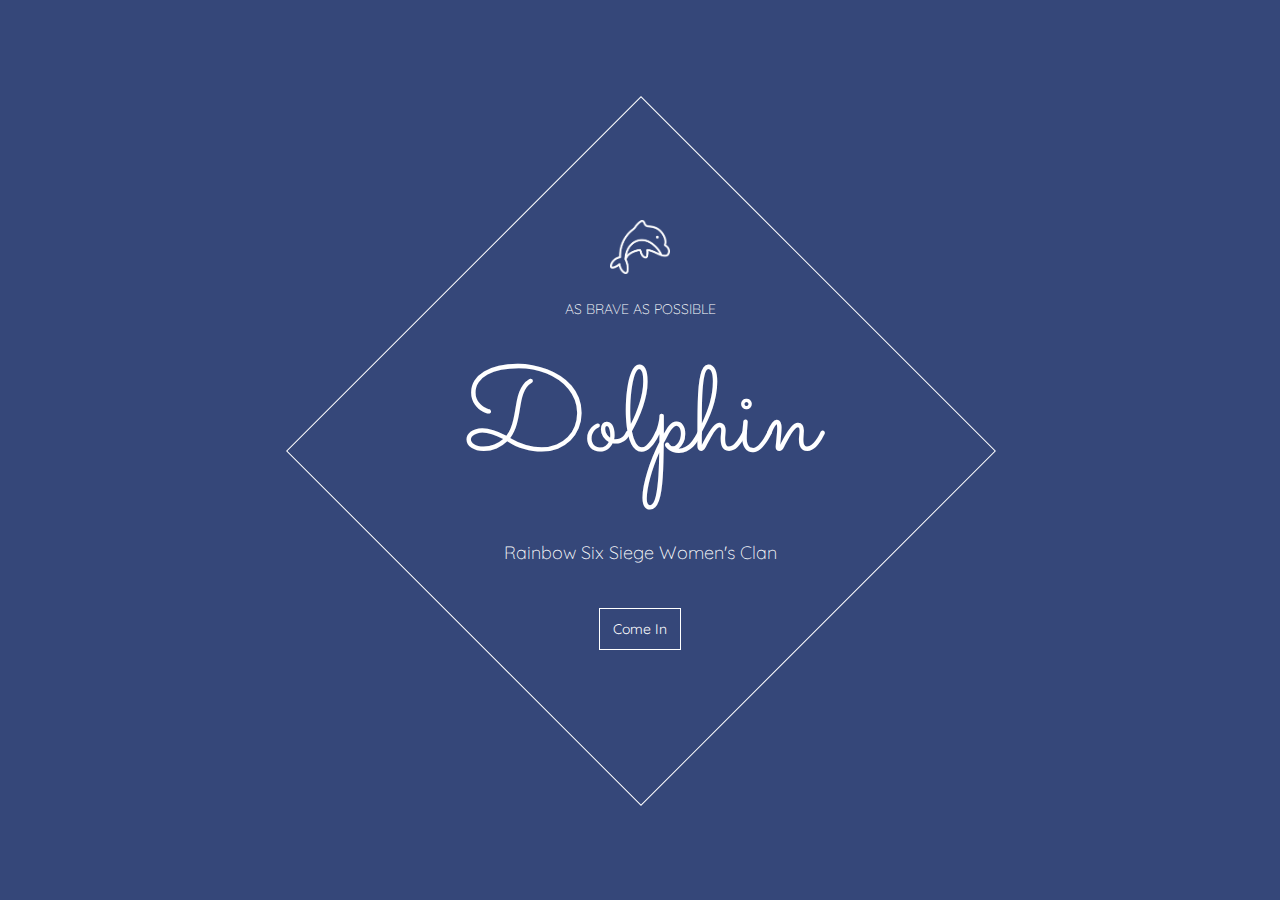
<file: index.html>
<!DOCTYPE html>
<html lang="ko">
<head>
	<meta charset="UTF-8">
	<title>Dolphin 🐬</title>
	<style>
	
	</style>
	<link rel="stylesheet" href="./default.css">
</head>
<body>
	<section id="index">
		<div class="box">
		</div>
		<div class="dolphin">
			<span>
				<img src="img/dolphin_ico.png" alt="돌고래아이콘">
			</span>
			<h3>
				AS BRAVE AS POSSIBLE
			</h3>
			<h1>
				Dolphin
			</h1>
			<h2>
				Rainbow Six Siege Women's Clan
			</h2>
			<div class="btn">
				<a href="page/about.html">
					Come In
				</a>
			</div>
		</div>
	</section>
</body>
</html>
</file>
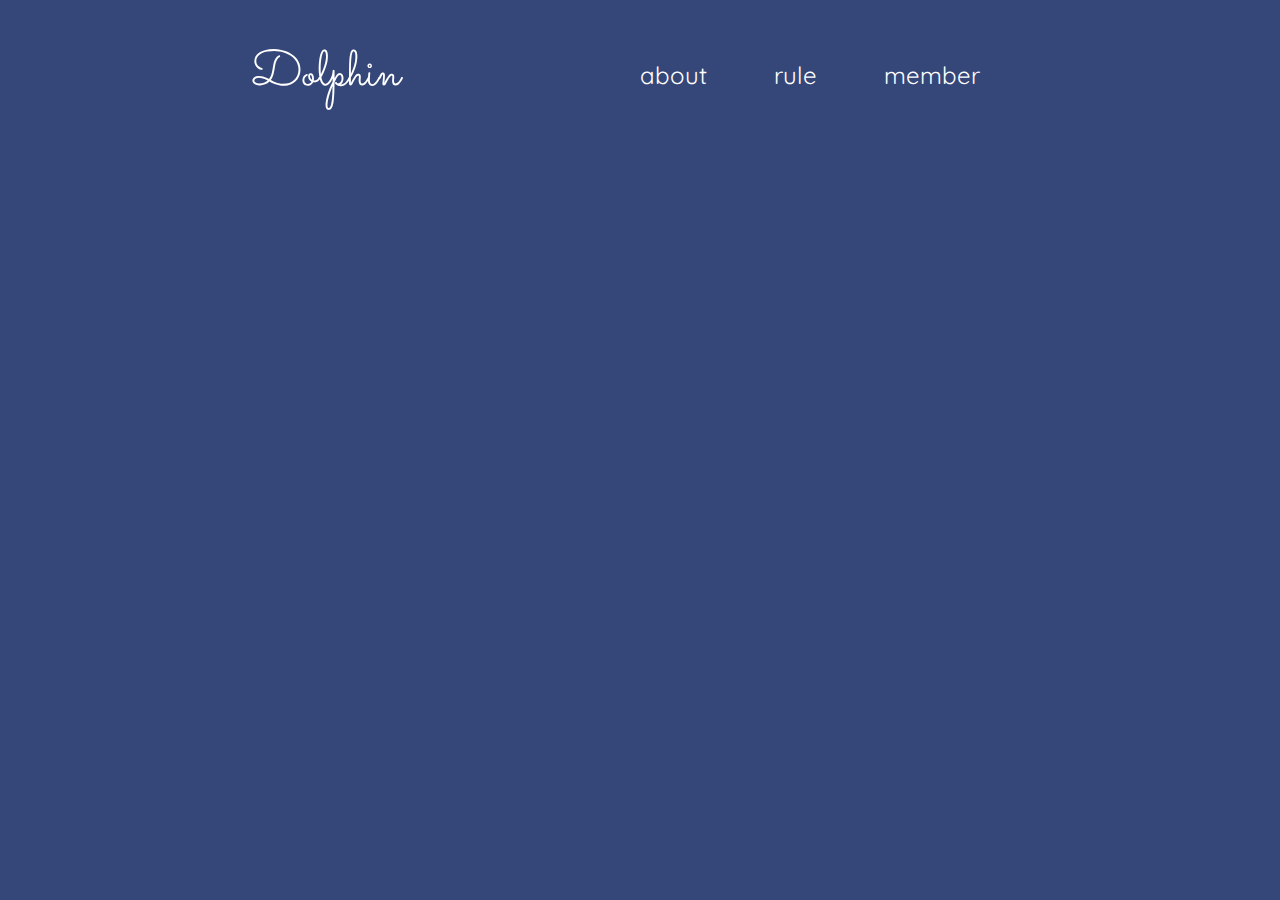
<file: page/about.html>
<!DOCTYPE html>
<html lang="ko">
<head>
	<meta charset="UTF-8">
	<title>Dolphin 🐬</title>
	<link rel="stylesheet" href="./about_style.css">
</head>
<body>
	<section id="nav_container">
		<div class="logo_wrap">
			<a href="about.html">
				Dolphin
			</a>
		</div>
		<div class="cate_wrap">
			<ul class="cate">
				<li>
					<a href="#">about</a>
				</li>
				<li>
					<a href="#">rule</a>
				</li>
				<li>
					<a href="#">member</a>
				</li>
			</ul>
		</div>
	</section>
	<section id="about_container">
		<div class="">
			
		</div>
	</section>
</body>
</html>
</file>
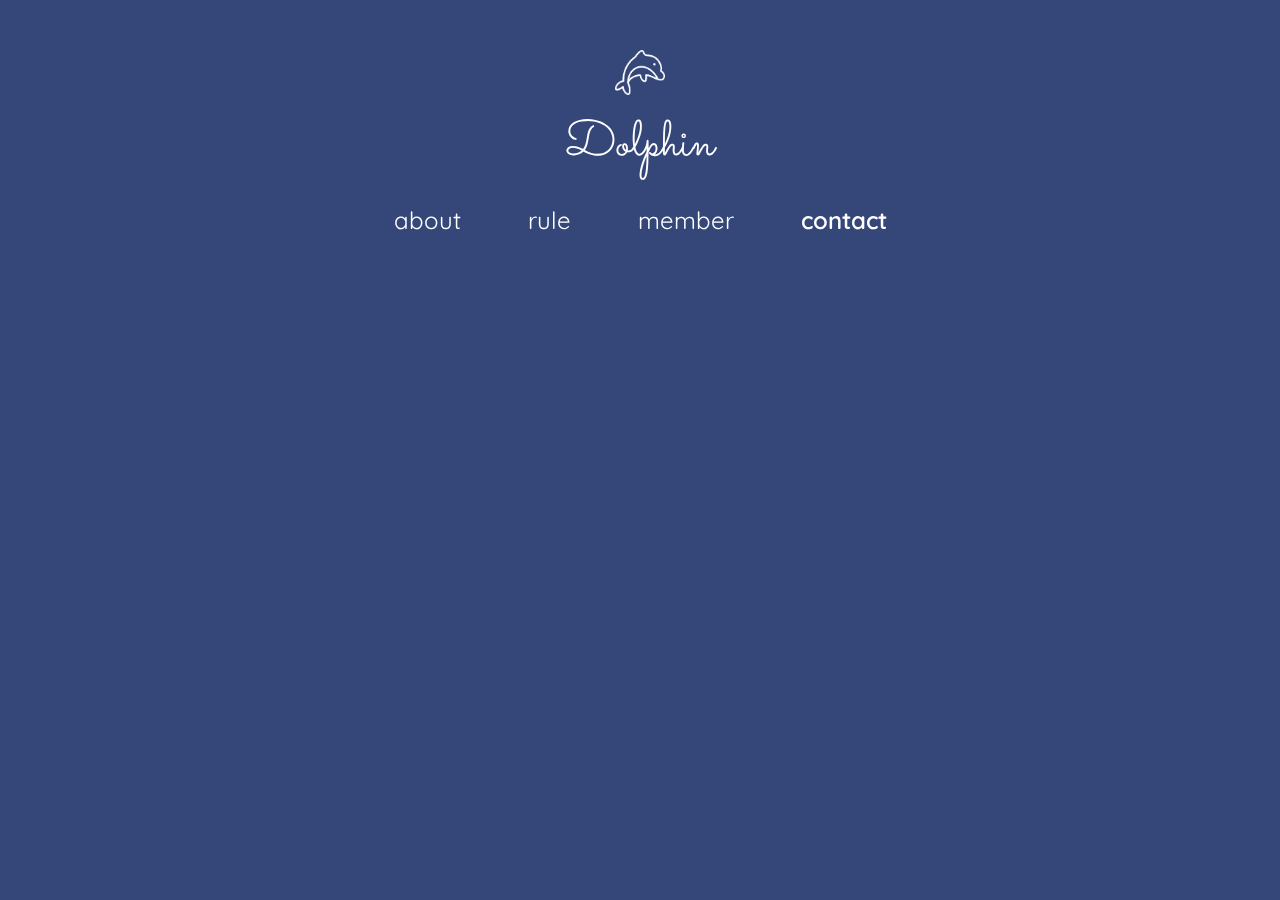
<file: page/contact.html>
<!DOCTYPE html>
<html lang="ko">
<head>
	<meta charset="UTF-8">
	<title>Dolphin 🐬</title>
	<link rel="stylesheet" href="./contact_style.css">
</head>
<body>
	<section id="nav_container">
		<div class="logo_wrap">
			<img src="../img/dolphin_ico.png" alt="돌고래아이콘">
			<a href="../index.html">
				Dolphin
			</a>
		</div>
		<div class="cate_wrap">
			<ul class="cate">
				<li>
					<a href="../page/about.html">about</a>
				</li>
				<li>
					<a href="../page/rule.html">rule</a>
				</li>
				<li>
					<a href="../page/member.html">member</a>
				</li>
				<li>
					<a href="../page/contact.html">contact</a>
				</li>
			</ul>
		</div>
	</section>
	<section id="contact_container">
		<div class="">
			
		</div>
	</section>
</body>
</html>
</file>
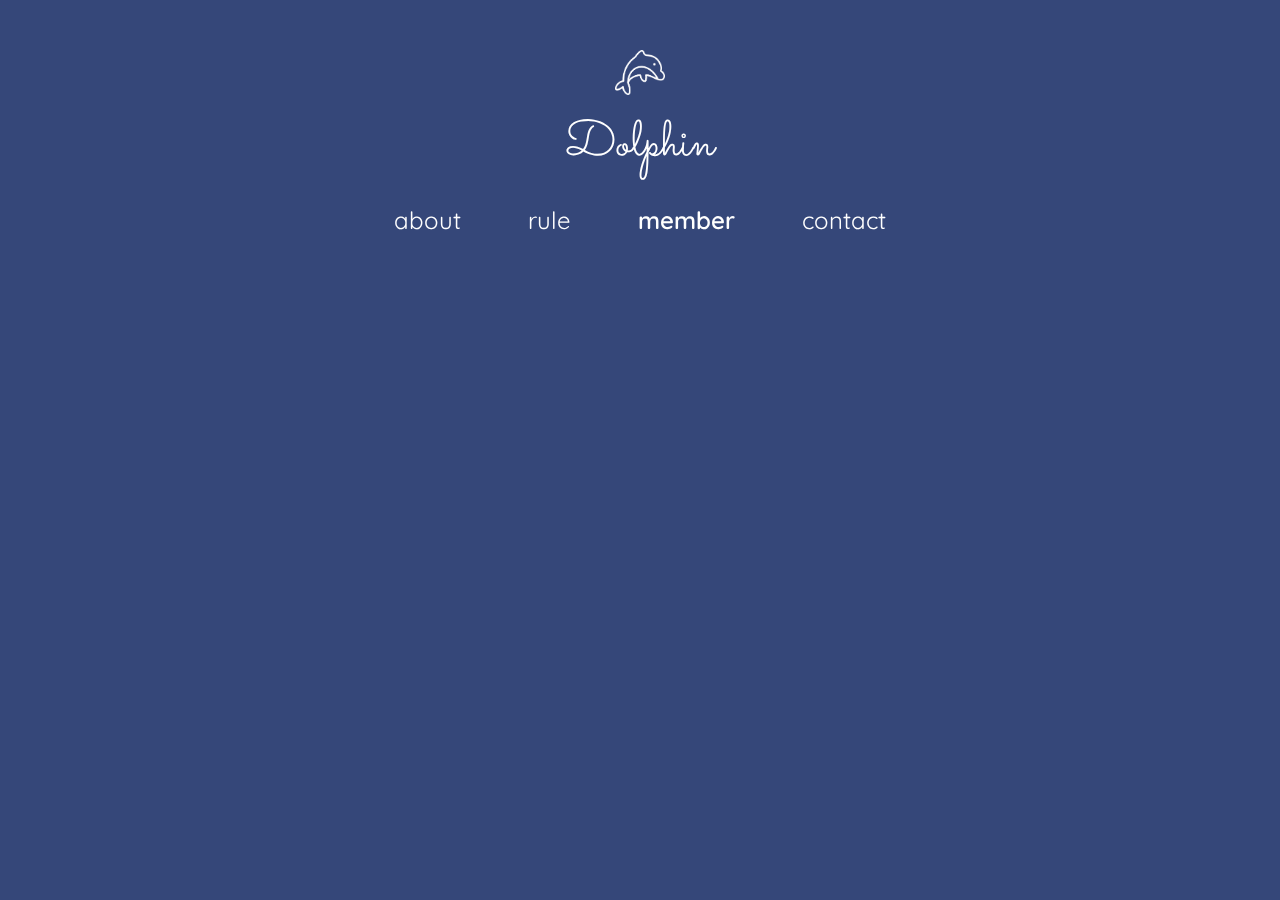
<file: page/member.html>
<!DOCTYPE html>
<html lang="ko">
<head>
	<meta charset="UTF-8">
	<title>Dolphin 🐬</title>
	<link rel="stylesheet" href="./member_style.css">
</head>
<body>
	<section id="nav_container">
		<div class="logo_wrap">
			<img src="../img/dolphin_ico.png" alt="돌고래아이콘">
			<a href="../index.html">
				Dolphin
			</a>
		</div>
		<div class="cate_wrap">
			<ul class="cate">
				<li>
					<a href="../page/about.html">about</a>
				</li>
				<li>
					<a href="../page/rule.html">rule</a>
				</li>
				<li>
					<a href="../page/member.html">member</a>
				</li>
				<li>
					<a href="../page/contact.html">contact</a>
				</li>
			</ul>
		</div>
	</section>
	<section id="member_container">
		<div class="">
			
		</div>
	</section>
</body>
</html>
</file>
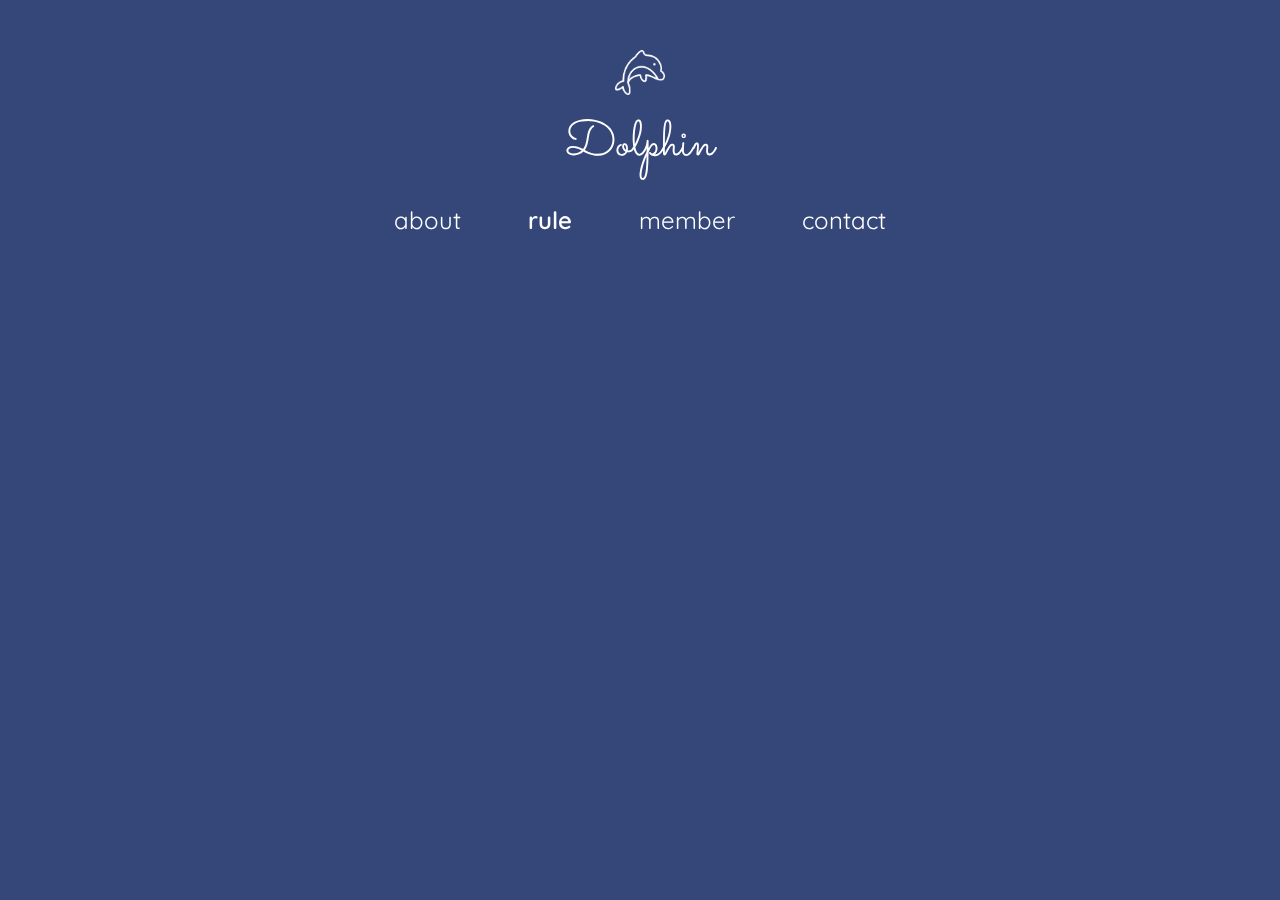
<file: page/rule.html>
<!DOCTYPE html>
<html lang="ko">
<head>
	<meta charset="UTF-8">
	<title>Dolphin 🐬</title>
	<link rel="stylesheet" href="./rule_style.css">
</head>
<body>
	<section id="nav_container">
		<div class="logo_wrap">
			<img src="../img/dolphin_ico.png" alt="돌고래아이콘">
			<a href="../index.html">
				Dolphin
			</a>
		</div>
		<div class="cate_wrap">
			<ul class="cate">
				<li>
					<a href="../page/about.html">about</a>
				</li>
				<li>
					<a href="../page/rule.html">rule</a>
				</li>
				<li>
					<a href="../page/member.html">member</a>
				</li>
				<li>
					<a href="../page/contact.html">contact</a>
				</li>
			</ul>
		</div>
	</section>
	<section id="rule_container">
		<div class="">
			
		</div>
	</section>
</body>
</html>
</file>
<file: default.css>
@import url('https://fonts.googleapis.com/css?family=Sacramento&display=swap');
@import url('https://fonts.googleapis.com/css?family=Noto+Sans+KR:300,700,900&display=swap&subset=korean');
@import url('https://fonts.googleapis.com/css?family=Quicksand:300,600&display=swap');

/*
    font-family: 'Noto Sans KR', sans-serif;
    font-family: 'Sacramento', cursive;
	font-family: 'Quicksand', sans-serif;
*/

/*reset*/
    html,body {margin:0; padding:0; font-family:"나눔고딕","Nanum Gothic","Helvetica Neue",Arial,sans-serif; font-weight:normal; font-size:12px; height:100%; color:#333; -webkit-text-size-adjust:none; position:relative; line-height:1.2;}
    dl,dt,dd,ul,ol,li,h1,h2,h3,h4,h5,h6,pre,form,fieldset,input,textarea,p,blockquote {margin:0; padding:0; -webkit-text-size-adjust:none;}
    th,td,input,textarea,select {font-size:12px; color:#333; font-family:"나눔고딕","Nanum Gothic","Helvetica Neue",Arial,sans-serif; -webkit-text-size-adjust:none;}
    th,td {word-break:break-all; word-wrap:break-word; -webkit-text-size-adjust:none;}
    table {border-spacing:0; border-collapse:collapse; -webkit-text-size-adjust:none; border:0; table-layout:fixed;}
    address,caption,cite,code,dfn,var {font-style:normal; font-weight:normal; -webkit-text-size-adjust:none;}
    em {font-style:normal; -webkit-text-size-adjust:none;}
    ol,ul,li {list-style:none;}
    h1,h2,h3,h4,h5,h6 {font-size:100%;}
    abbr,acronym {border:0;}
    hr,legend,caption {visibility:hidden; overflow:hidden; line-height:0; width:0; height:0; margin:0; padding:0;}
    img,fieldset {border:0 none;}
    label {cursor:pointer;}
    a {color:inherit;}
    a:link, a:visited, a:hover {color:inherit; text-decoration:none;}
    a:active {text-decoration:none;}
    input,img {vertical-align:middle;}

/* main color #354779 */


#index {
    background-color: #354779;
	position: fixed;
	top: 0;
	left: 0;
	min-width: 100%;
	min-height: 100%;
}

.box {
    width: 500px;
    height: 500px;
	position: absolute;
    border: 1px solid white;
    transform: rotate(45deg);
	top: 50%;
	left: 50%;
	margin-left: -250px;
	margin-top: -250px;
}

.dolphin {
    width: 700px;
    height: 700px;
	position: absolute;
	top: 50%;
	left: 50%;
	margin-left: -350px;
	margin-top: -350px;
}

.dolphin span {
	width: 700px;
	display: inline-block;
	text-align: center;
	margin-top: 120px;
}

.dolphin span img {
	width: 60px;
}

.dolphin h3 {
	width: 250px;
	height: 30px;
	text-align: center;
	line-height: 30px;
	font-family: 'Quicksand', sans-serif;
	font-size: 14px;
	font-weight: 300;
	color: white;
	margin: 20px auto 0;
}

.dolphin h1 {
	font-family: 'Sacramento', cursive;
	color: white;
	font-size: 120px;
	text-align: center;
	margin-top: 30px;
	font-weight: normal;
}

.dolphin h2 {
	width: 400px;
	height: 30px;
	text-align: center;
	line-height: 30px;
	font-family: 'Quicksand', sans-serif;
	font-size: 18px;
	font-weight: 300;
	color: white;
	margin: 40px auto 0;
}

.dolphin .btn {
	width: 80px;
	height: 40px;
	font-family: 'Quicksand', sans-serif;
	text-align: center;
	line-height: 40px;
	color: white;
	font-size: 14px;
	border: 1px solid white;
	margin: 40px auto 0;
	
}

.dolphin .btn a {
	width: 80px;
	height: 40px;
	display: inline-block;
}

.dolphin .btn:hover {
	background-color: white;
	color: #354779;
	transition: color 1s;
	transition: background 1s;
}
</file>
<file: page/about_style.css>
@import url('https://fonts.googleapis.com/css?family=Sacramento&display=swap');
@import url('https://fonts.googleapis.com/css?family=Noto+Sans+KR:300,700,900&display=swap&subset=korean');
@import url('https://fonts.googleapis.com/css?family=Quicksand:300,600&display=swap');

/*
	font-family: 'Sacramento', cursive;
    font-family: 'Noto Sans KR', sans-serif;
	font-family: 'Quicksand', sans-serif;
*/

/*reset*/
    html,body {margin:0; padding:0; font-family:"나눔고딕","Nanum Gothic","Helvetica Neue",Arial,sans-serif; font-weight:normal; font-size:12px; height:100%; color:#333; -webkit-text-size-adjust:none; position:relative; line-height:1.2;}
    dl,dt,dd,ul,ol,li,h1,h2,h3,h4,h5,h6,pre,form,fieldset,input,textarea,p,blockquote {margin:0; padding:0; -webkit-text-size-adjust:none;}
    th,td,input,textarea,select {font-size:12px; color:#333; font-family:"나눔고딕","Nanum Gothic","Helvetica Neue",Arial,sans-serif; -webkit-text-size-adjust:none;}
    th,td {word-break:break-all; word-wrap:break-word; -webkit-text-size-adjust:none;}
    table {border-spacing:0; border-collapse:collapse; -webkit-text-size-adjust:none; border:0; table-layout:fixed;}
    address,caption,cite,code,dfn,var {font-style:normal; font-weight:normal; -webkit-text-size-adjust:none;}
    em {font-style:normal; -webkit-text-size-adjust:none;}
    ol,ul,li {list-style:none;}
    h1,h2,h3,h4,h5,h6 {font-size:100%;}
    abbr,acronym {border:0;}
    hr,legend,caption {visibility:hidden; overflow:hidden; line-height:0; width:0; height:0; margin:0; padding:0;}
    img,fieldset {border:0 none;}
    label {cursor:pointer;}
    a {color:inherit;}
    a:link, a:visited, a:hover {color:inherit; text-decoration:none;}
    a:active {text-decoration:none;}
    input,img {vertical-align:middle;}

/* main color #354779 */

body {
	background-color: #354779;
	font-family: 'Sacramento', cursive, 'Quicksand' , 'Noto Sans KR', sans-serif;
}

#nav_container {
	width: 100%;
	height: 150px;
	position: fixed;
	z-index: 5;
}

.logo_wrap {
	width: 400px;
	height: 150px;
	position: relative;
	float: left
}

.logo_wrap a {
	position: relative;
	font-family: 'Sacramento', cursive;
	color: white;
	font-size: 50px;
	display: inline-block;
	line-height: 150px;
	float: right;
}

.cate_wrap {
	position: relative;
	width: 700px;
	height: 150px;
	color: white;
	font-family: 'Quicksand', sans-serif;
	font-size: 24px;
	float: right;
}

.cate_wrap ul {
	line-height: 150px;
}

.cate_wrap ul li {
	display: inline-block;
	margin-left: 60px;
}

/**/

#about_container {
	background-color: #354779;
	position: fixed;
	top: 0;
	left: 0;
	min-width: 100%;
	min-height: 100%;
}
</file>
<file: page/contact_style.css>
@import url('https://fonts.googleapis.com/css?family=Sacramento&display=swap');
@import url('https://fonts.googleapis.com/css?family=Noto+Sans+KR:300,700,900&display=swap&subset=korean');
@import url('https://fonts.googleapis.com/css?family=Quicksand:300,600&display=swap');

/*
	font-family: 'Sacramento', cursive;
    font-family: 'Noto Sans KR', sans-serif;
	font-family: 'Quicksand', sans-serif;
*/

/*reset*/
    html,body {margin:0; padding:0; font-family:"나눔고딕","Nanum Gothic","Helvetica Neue",Arial,sans-serif; font-weight:normal; font-size:12px; height:100%; color:#333; -webkit-text-size-adjust:none; position:relative; line-height:1.2;}
    dl,dt,dd,ul,ol,li,h1,h2,h3,h4,h5,h6,pre,form,fieldset,input,textarea,p,blockquote {margin:0; padding:0; -webkit-text-size-adjust:none;}
    th,td,input,textarea,select {font-size:12px; color:#333; font-family:"나눔고딕","Nanum Gothic","Helvetica Neue",Arial,sans-serif; -webkit-text-size-adjust:none;}
    th,td {word-break:break-all; word-wrap:break-word; -webkit-text-size-adjust:none;}
    table {border-spacing:0; border-collapse:collapse; -webkit-text-size-adjust:none; border:0; table-layout:fixed;}
    address,caption,cite,code,dfn,var {font-style:normal; font-weight:normal; -webkit-text-size-adjust:none;}
    em {font-style:normal; -webkit-text-size-adjust:none;}
    ol,ul,li {list-style:none;}
    h1,h2,h3,h4,h5,h6 {font-size:100%;}
    abbr,acronym {border:0;}
    hr,legend,caption {visibility:hidden; overflow:hidden; line-height:0; width:0; height:0; margin:0; padding:0;}
    img,fieldset {border:0 none;}
    label {cursor:pointer;}
    a {color:inherit;}
    a:link, a:visited, a:hover {color:inherit; text-decoration:none;}
    a:active {text-decoration:none;}
    input,img {vertical-align:middle;}

/* main color #354779 */

body {
	background-color: #354779;
	font-family: 'Sacramento', cursive, 'Quicksand' , 'Noto Sans KR', sans-serif;
}

#nav_container {
	width: 100%;
	height: 280px;
	position: fixed;
	z-index: 5;
}

/*
.logo_box {
	width: 150px;
	height: 150px;
	position: absolute;
	border: 1px solid white;
	transform: rotate(45deg);
	left: 50%;
	margin-left: -75px;
	margin-top: 50px;
}
*/

.logo_wrap {
	width: 150px;
	height: 150px;
	position: relative;
	top: 50px;
	left: 50%;
	margin-left: -75px;
}

.logo_wrap img {
	width: 50px;
	display: inline-block;
	position: relative;
	left: 50%;
	margin-left: -25px;
}

.logo_wrap a {
	position: relative;
	font-family: 'Sacramento', cursive;
	color: white;
	font-size: 50px;
	display: inline-block;
	line-height: 100px;
}

.cate_wrap {
	position: relative;
	width: 500px;
	height: 80px;
	color: white;
	font-family: 'Quicksand', sans-serif;
	font-size: 24px;
	margin: 30px auto 0;
}

.cate_wrap ul {
	line-height: 80px;
	text-align: center;
}

.cate_wrap ul li {
	display: inline-block;
	margin-left: 60px;
}

.cate_wrap ul li:first-child {
	margin-left: 0;
}

.cate_wrap ul li:last-child {
	font-weight: 600;
}
</file>
<file: page/member_style.css>
@import url('https://fonts.googleapis.com/css?family=Sacramento&display=swap');
@import url('https://fonts.googleapis.com/css?family=Noto+Sans+KR:300,700,900&display=swap&subset=korean');
@import url('https://fonts.googleapis.com/css?family=Quicksand:300,600&display=swap');

/*
	font-family: 'Sacramento', cursive;
    font-family: 'Noto Sans KR', sans-serif;
	font-family: 'Quicksand', sans-serif;
*/

/*reset*/
    html,body {margin:0; padding:0; font-family:"나눔고딕","Nanum Gothic","Helvetica Neue",Arial,sans-serif; font-weight:normal; font-size:12px; height:100%; color:#333; -webkit-text-size-adjust:none; position:relative; line-height:1.2;}
    dl,dt,dd,ul,ol,li,h1,h2,h3,h4,h5,h6,pre,form,fieldset,input,textarea,p,blockquote {margin:0; padding:0; -webkit-text-size-adjust:none;}
    th,td,input,textarea,select {font-size:12px; color:#333; font-family:"나눔고딕","Nanum Gothic","Helvetica Neue",Arial,sans-serif; -webkit-text-size-adjust:none;}
    th,td {word-break:break-all; word-wrap:break-word; -webkit-text-size-adjust:none;}
    table {border-spacing:0; border-collapse:collapse; -webkit-text-size-adjust:none; border:0; table-layout:fixed;}
    address,caption,cite,code,dfn,var {font-style:normal; font-weight:normal; -webkit-text-size-adjust:none;}
    em {font-style:normal; -webkit-text-size-adjust:none;}
    ol,ul,li {list-style:none;}
    h1,h2,h3,h4,h5,h6 {font-size:100%;}
    abbr,acronym {border:0;}
    hr,legend,caption {visibility:hidden; overflow:hidden; line-height:0; width:0; height:0; margin:0; padding:0;}
    img,fieldset {border:0 none;}
    label {cursor:pointer;}
    a {color:inherit;}
    a:link, a:visited, a:hover {color:inherit; text-decoration:none;}
    a:active {text-decoration:none;}
    input,img {vertical-align:middle;}

/* main color #354779 */

body {
	background-color: #354779;
	font-family: 'Sacramento', cursive, 'Quicksand' , 'Noto Sans KR', sans-serif;
}

#nav_container {
	width: 100%;
	height: 280px;
	position: fixed;
	z-index: 5;
}

/*
.logo_box {
	width: 150px;
	height: 150px;
	position: absolute;
	border: 1px solid white;
	transform: rotate(45deg);
	left: 50%;
	margin-left: -75px;
	margin-top: 50px;
}
*/

.logo_wrap {
	width: 150px;
	height: 150px;
	position: relative;
	top: 50px;
	left: 50%;
	margin-left: -75px;
}

.logo_wrap img {
	width: 50px;
	display: inline-block;
	position: relative;
	left: 50%;
	margin-left: -25px;
}

.logo_wrap a {
	position: relative;
	font-family: 'Sacramento', cursive;
	color: white;
	font-size: 50px;
	display: inline-block;
	line-height: 100px;
}

.cate_wrap {
	position: relative;
	width: 500px;
	height: 80px;
	color: white;
	font-family: 'Quicksand', sans-serif;
	font-size: 24px;
	margin: 30px auto 0;
}

.cate_wrap ul {
	line-height: 80px;
	text-align: center;
}

.cate_wrap ul li {
	display: inline-block;
	margin-left: 60px;
}

.cate_wrap ul li:first-child {
	margin-left: 0;
}

.cate_wrap ul li:nth-child(3) {
	font-weight: 600;
}
</file>
<file: page/rule_style.css>
@import url('https://fonts.googleapis.com/css?family=Sacramento&display=swap');
@import url('https://fonts.googleapis.com/css?family=Noto+Sans+KR:300,700,900&display=swap&subset=korean');
@import url('https://fonts.googleapis.com/css?family=Quicksand:300,600&display=swap');

/*
	font-family: 'Sacramento', cursive;
    font-family: 'Noto Sans KR', sans-serif;
	font-family: 'Quicksand', sans-serif;
*/

/*reset*/
    html,body {margin:0; padding:0; font-family:"나눔고딕","Nanum Gothic","Helvetica Neue",Arial,sans-serif; font-weight:normal; font-size:12px; height:100%; color:#333; -webkit-text-size-adjust:none; position:relative; line-height:1.2;}
    dl,dt,dd,ul,ol,li,h1,h2,h3,h4,h5,h6,pre,form,fieldset,input,textarea,p,blockquote {margin:0; padding:0; -webkit-text-size-adjust:none;}
    th,td,input,textarea,select {font-size:12px; color:#333; font-family:"나눔고딕","Nanum Gothic","Helvetica Neue",Arial,sans-serif; -webkit-text-size-adjust:none;}
    th,td {word-break:break-all; word-wrap:break-word; -webkit-text-size-adjust:none;}
    table {border-spacing:0; border-collapse:collapse; -webkit-text-size-adjust:none; border:0; table-layout:fixed;}
    address,caption,cite,code,dfn,var {font-style:normal; font-weight:normal; -webkit-text-size-adjust:none;}
    em {font-style:normal; -webkit-text-size-adjust:none;}
    ol,ul,li {list-style:none;}
    h1,h2,h3,h4,h5,h6 {font-size:100%;}
    abbr,acronym {border:0;}
    hr,legend,caption {visibility:hidden; overflow:hidden; line-height:0; width:0; height:0; margin:0; padding:0;}
    img,fieldset {border:0 none;}
    label {cursor:pointer;}
    a {color:inherit;}
    a:link, a:visited, a:hover {color:inherit; text-decoration:none;}
    a:active {text-decoration:none;}
    input,img {vertical-align:middle;}

/* main color #354779 */

body {
	background-color: #354779;
	font-family: 'Sacramento', cursive, 'Quicksand' , 'Noto Sans KR', sans-serif;
}

#nav_container {
	width: 100%;
	height: 280px;
	position: fixed;
	z-index: 5;
}

/*
.logo_box {
	width: 150px;
	height: 150px;
	position: absolute;
	border: 1px solid white;
	transform: rotate(45deg);
	left: 50%;
	margin-left: -75px;
	margin-top: 50px;
}
*/

.logo_wrap {
	width: 150px;
	height: 150px;
	position: relative;
	top: 50px;
	left: 50%;
	margin-left: -75px;
}

.logo_wrap img {
	width: 50px;
	display: inline-block;
	position: relative;
	left: 50%;
	margin-left: -25px;
}

.logo_wrap a {
	position: relative;
	font-family: 'Sacramento', cursive;
	color: white;
	font-size: 50px;
	display: inline-block;
	line-height: 100px;
}

.cate_wrap {
	position: relative;
	width: 500px;
	height: 80px;
	color: white;
	font-family: 'Quicksand', sans-serif;
	font-size: 24px;
	margin: 30px auto 0;
}

.cate_wrap ul {
	line-height: 80px;
	text-align: center;
}

.cate_wrap ul li {
	display: inline-block;
	margin-left: 60px;
}

.cate_wrap ul li:first-child {
	margin-left: 0;
}

.cate_wrap ul li:nth-child(2) {
	font-weight: 600;
}
</file>
